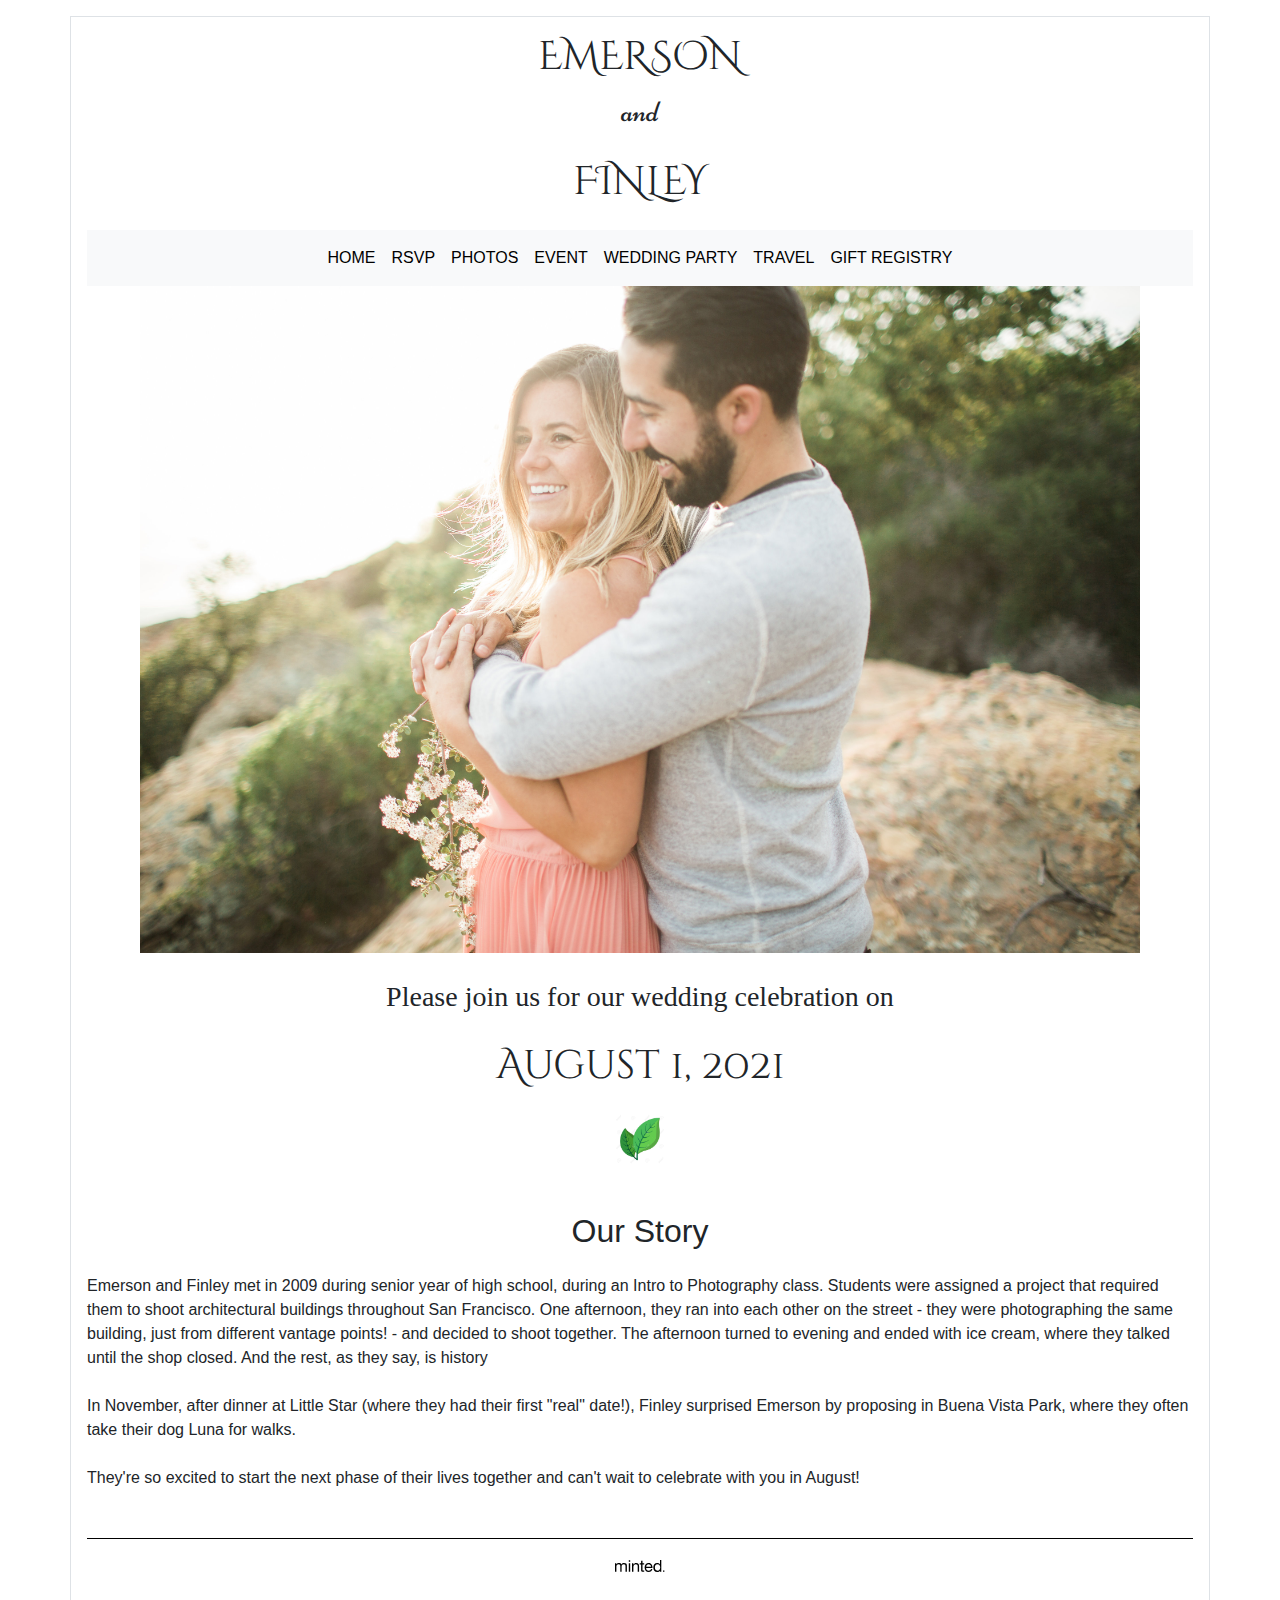
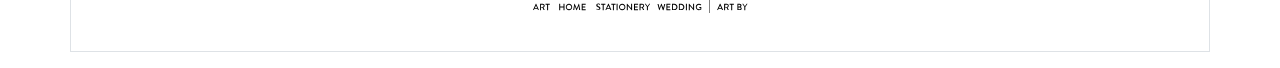
<file: index.html>
<!DOCTYPE html>
<html>
<head>
  <title>Wedding</title>
  		
  		 <link rel="stylesheet" href="https://maxcdn.bootstrapcdn.com/bootstrap/4.4.1/css/bootstrap.min.css">
  		 <!-- <link rel="stylesheet" href="style.css"> -->
  		 <link rel="stylesheet" type="text/css" href="style.css">
  		<link href="https://fonts.googleapis.com/css?family=Cinzel+Decorative|Niconne&display=swap" rel="stylesheet">
  		<link href="https://fonts.googleapis.com/css?family=Adamina|Cinzel+Decorative|Niconne&display=swap" rel="stylesheet">
  		<meta name="viewport" content="width=device-width, initial-scale=1.0">
</head>
<style>
		
</style>
<body>
	<div class="container p-3 my-3 border">
  		<div class="row">
  			<div class="col-sm-12">

				<div class=" text-center">
					<div class="mb-4">

	<h1 class="largeHeadline">EMERSON</h1>
	<div class="mb-4">
	<div class="coupleVerticalNamesSeparator">and</div></div>
	<div class="mb-4">
	<div class="name"><h1 class="largeHeadline">FINLEY</h1>			</div>
		</div>
	</div>
</div>

	
<nav class="navbar navbar-expand-sm bg-light justify-content-center">
  <ul class="navbar-nav">
    <li class="nav-item">
	<a class="nav-link" href="#">HOME</a>
    </li>
    <li class="nav-item">	
      <a class="nav-link" href="#">RSVP</a>
    </li>
    <li class="nav-item" class="css-1rbqpbc"></li>
      <a class="nav-link" href="photos.html" class="css-ig0zob" href="#">PHOTOS</a>
    </li>
    <li class="nav-item">
      <a class="nav-link" href="#">EVENT</a>
    </li>
    <li class="nav-item">
      <a class="nav-link" href="#">WEDDING PARTY</a>
    </li>
    <li class="nav-item">
      <a class="nav-link" href="#">TRAVEL</a>
    </li>
    <li class="nav-item">
      <a class="nav-link" href="#">GIFT REGISTRY</a>
    </li>
  </ul>
</nav>



	<div class=" text-center">
	<div class="mb-4">
	<img src="wed123.jpg" width="1000" weight="500" class="img-fluid"> 
	</div>
	<div class="mb-4">
	<div class="css-uewl2b"><h3 class="css-ui73q2">Please join us for our wedding celebration on</h3></div></div>
	<div class="mb-4">
	<h1><time datetime="2021-08-01" class="css-105kaw">August 1, 2021</time></h1></div>
	<div class="mb-5">
	<img src="leaf.jpg" width="50" weight="200"> 
	</div>
	<div class="mb-4">
	<h2 class="css-16smqfs">Our Story</h2>
	</div></div>
	<div class=" text-align">
	
	<div class="mb-4">Emerson and Finley met in 2009 during senior year of high school, during an Intro to Photography class. Students were assigned a project that required them to shoot architectural buildings throughout San Francisco. One afternoon, they ran into each other on the street - they were photographing the same building, just from different vantage points! - and decided to shoot together. The afternoon turned to evening and ended with ice cream, where they talked until the shop closed. And the rest, as they say, is history</div>

	
	<div class="mb-4">In November, after dinner at Little Star (where they had their first "real" date!), Finley surprised Emerson by proposing in Buena Vista Park, where they often take their dog Luna for walks.</div>
	<div class="mb-5">
	<div>They're so excited to start the next phase of their lives together and can't wait to celebrate with you in August!</div>
	</div>

	<hr color="black">

		<div class=" text-center">
			<svg alt="Minted: Art, Home, Stationery, Wedding" version="1.1" xmlns="http://www.w3.org/2000/svg" x="0px" y="0px" width="50px" height="16px" class="css-10lgc3a"><path d="M0 3.2h1.3v1.3h0c0.6-1 1.6-1.4 2.8-1.4c1 0 2 0.4 2.3 1.4C7 3.6 8 3.1 9.1 3.1c1.7 0 2.8 0.7 2.8 2.5 v6.2h-1.4V6.2c0-1.1-0.3-1.9-1.7-1.9c-1.3 0-2.2 0.9-2.2 2.2v5.3H5.3V6.2c0-1.1-0.3-1.9-1.6-1.9C2 4.3 1.4 5.8 1.4 6.5v5.3H0V3.2z M13.8 11.8h1.4V3.2h-1.4V11.8z M17 11.8h1.4V7c0-1.5 0.8-2.7 2.5-2.7C22 4.3 22.7 5 22.7 6v5.8h1.4V6.2c0-1.8-0.7-3.1-2.9-3.1 c-1.2 0-2.2 0.5-2.8 1.6h0V3.2H17V11.8z M27.5 0.7h-1.4v2.6h-1.4v1.2h1.4v5.4c0 1.6 0.6 1.9 2 1.9h1.1v-1.2h-0.6 c-0.9 0-1.1-0.1-1.1-0.8V4.5h1.7V3.2h-1.7V0.7z M36 9.1c-0.2 1.1-1.1 1.7-2.2 1.7c-1.9 0-2.7-1.3-2.7-2.8h6.4 c0.1-2.1-0.8-4.9-3.9-4.9c-2.3 0-4 1.9-4 4.4c0.1 2.6 1.4 4.5 4.1 4.5c1.9 0 3.3-1 3.7-2.9H36z M31.2 6.7c0.1-1.3 1-2.4 2.4-2.4 c1.4 0 2.4 1.1 2.5 2.4H31.2z M46.4 0H45v4.4h0c-0.6-1-1.9-1.3-2.8-1.3c-2.6 0-3.9 2-3.9 4.4c0 2.4 1.3 4.5 3.9 4.5 c1.2 0 2.3-0.4 2.7-1.3h0v1.1h1.4V0z M42.5 10.7c-1.8 0-2.6-1.5-2.6-3.1c0-1.7 0.6-3.3 2.6-3.3c1.9 0 2.7 1.6 2.7 3.2 C45.1 9.1 44.4 10.7 42.5 10.7 M15.2 0.3h-1.4v1.4h1.4V0.3z M49.4 10.4H48v1.4h1.4V10.4z"></path></svg>
			<h1><svg version="1.1" xmlns="http://www.w3.org/2000/svg" x="0px" y="0px" width="216px" height="13px"><path d="M1 9.9l2.8-6.1c0-0.1 0.1-0.1 0.2-0.1H4c0 0 0.1 0 0.2 0.1l2.7 6.1c0.1 0.1 0 0.2-0.2 0.2H6.2C6.1 10.2 6 10.1 6 10L5.4 8.8 H2.5C2.3 9.2 2.1 9.6 2 10c0 0.1-0.1 0.1-0.2 0.1H1.2C1 10.2 1 10 1 9.9z M5.1 8L4 5.5h0L2.9 8H5.1z"></path><path d="M8.1 4c0-0.1 0.1-0.2 0.2-0.2h2.4c1.1 0 2 0.9 2 1.9c0 0.8-0.5 1.5-1.3 1.8l1.2 2.3c0.1 0.1 0 0.3-0.2 0.3h-0.7 c-0.1 0-0.1 0-0.1-0.1l-1.2-2.4H9V10c0 0.1-0.1 0.2-0.2 0.2H8.3c-0.1 0-0.2-0.1-0.2-0.2V4z M10.6 6.9c0.6 0 1.1-0.5 1.1-1.1 c0-0.6-0.5-1.1-1.1-1.1H9v2.2H10.6z"></path><path d="M15.2 4.7h-1.5c-0.1 0-0.2-0.1-0.2-0.2V4c0-0.1 0.1-0.2 0.2-0.2h3.9c0.1 0 0.2 0.1 0.2 0.2v0.5c0 0.1-0.1 0.2-0.2 0.2h-1.5 V10c0 0.1-0.1 0.2-0.2 0.2h-0.6c-0.1 0-0.2-0.1-0.2-0.2V4.7z"></path><path d="M27.2 4c0-0.1 0.1-0.2 0.2-0.2H28c0.1 0 0.2 0.1 0.2 0.2v2.5h3.3V4c0-0.1 0.1-0.2 0.2-0.2h0.6c0.1 0 0.2 0.1 0.2 0.2v6 c0 0.1-0.1 0.2-0.2 0.2h-0.6c-0.1 0-0.2-0.1-0.2-0.2V7.4h-3.3V10c0 0.1-0.1 0.2-0.2 0.2h-0.6c-0.1 0-0.2-0.1-0.2-0.2V4z"></path><path d="M37 3.8c1.8 0 3.2 1.4 3.2 3.2c0 1.8-1.4 3.2-3.2 3.2c-1.8 0-3.2-1.4-3.2-3.2C33.8 5.2 35.2 3.8 37 3.8z M37 9.3 c1.3 0 2.3-1 2.3-2.3c0-1.3-1.1-2.3-2.3-2.3c-1.3 0-2.3 1.1-2.3 2.3C34.7 8.3 35.7 9.3 37 9.3z"></path><path d="M42.3 3.9c0-0.1 0.1-0.1 0.2-0.1h0.1c0.1 0 0.1 0 0.2 0.1l1.9 4.6h0l1.9-4.6c0-0.1 0.1-0.1 0.2-0.1h0.1 c0.1 0 0.1 0.1 0.2 0.1l1.1 6c0 0.1 0 0.2-0.2 0.2h-0.6c-0.1 0-0.2-0.1-0.2-0.1l-0.7-4c0 0 0 0 0 0l-1.6 4.1c0 0.1-0.1 0.1-0.2 0.1 h-0.2c-0.1 0-0.1 0-0.2-0.1L42.8 6c0 0 0 0 0 0l-0.6 4c0 0.1-0.1 0.1-0.2 0.1h-0.6c-0.1 0-0.2-0.1-0.2-0.2L42.3 3.9z"></path><path d="M49.7 4c0-0.1 0.1-0.2 0.2-0.2h3.6c0.1 0 0.2 0.1 0.2 0.2v0.5c0 0.1-0.1 0.2-0.2 0.2h-2.8v1.8h2.4c0.1 0 0.2 0.1 0.2 0.2 v0.5c0 0.1-0.1 0.2-0.2 0.2h-2.4v1.9h2.8c0.1 0 0.2 0.1 0.2 0.2V10c0 0.1-0.1 0.2-0.2 0.2h-3.6c-0.1 0-0.2-0.1-0.2-0.2V4z"></path><path d="M64.4 9.2c0.1-0.1 0.2-0.3 0.2-0.4s0.2-0.2 0.3-0.1c0.1 0 0.7 0.6 1.4 0.6c0.6 0 1-0.4 1-0.8c0-0.5-0.5-0.9-1.4-1.3 c-0.9-0.4-1.6-0.9-1.6-1.9c0-0.7 0.5-1.7 2-1.7c0.9 0 1.6 0.5 1.7 0.5c0.1 0 0.1 0.2 0.1 0.3c-0.1 0.1-0.2 0.2-0.2 0.3 c-0.1 0.1-0.2 0.2-0.3 0.1c-0.1 0-0.7-0.5-1.2-0.5c-0.8 0-1 0.5-1 0.8c0 0.5 0.4 0.8 1.1 1.1c1 0.4 1.9 0.9 1.9 2 c0 0.9-0.8 1.7-2 1.7c-1.1 0-1.8-0.6-1.9-0.7C64.4 9.5 64.3 9.4 64.4 9.2z"></path><path d="M70.8 4.7h-1.5c-0.1 0-0.2-0.1-0.2-0.2V4c0-0.1 0.1-0.2 0.2-0.2h3.9c0.1 0 0.2 0.1 0.2 0.2v0.5c0 0.1-0.1 0.2-0.2 0.2h-1.5 V10c0 0.1-0.1 0.2-0.2 0.2h-0.6c-0.1 0-0.2-0.1-0.2-0.2V4.7z"></path><path d="M73.4 9.9l2.8-6.1c0-0.1 0.1-0.1 0.2-0.1h0.1c0 0 0.1 0 0.2 0.1l2.7 6.1c0.1 0.1 0 0.2-0.2 0.2h-0.6c-0.1 0-0.2-0.1-0.2-0.1 l-0.6-1.2h-2.9c-0.2 0.4-0.4 0.8-0.5 1.2c0 0.1-0.1 0.1-0.2 0.1h-0.6C73.4 10.2 73.4 10 73.4 9.9z M77.5 8l-1.1-2.5h0L75.2 8H77.5z"></path><path d="M81 4.7h-1.5c-0.1 0-0.2-0.1-0.2-0.2V4c0-0.1 0.1-0.2 0.2-0.2h3.9c0.1 0 0.2 0.1 0.2 0.2v0.5c0 0.1-0.1 0.2-0.2 0.2h-1.5V10 c0 0.1-0.1 0.2-0.2 0.2h-0.6c-0.1 0-0.2-0.1-0.2-0.2V4.7z"></path><path d="M84.6 4c0-0.1 0.1-0.2 0.2-0.2h0.6c0.1 0 0.2 0.1 0.2 0.2v6c0 0.1-0.1 0.2-0.2 0.2h-0.6c-0.1 0-0.2-0.1-0.2-0.2V4z"></path><path d="M90.2 3.8c1.8 0 3.2 1.4 3.2 3.2c0 1.8-1.4 3.2-3.2 3.2C88.4 10.2 87 8.8 87 7C87 5.2 88.4 3.8 90.2 3.8z M90.2 9.3 c1.3 0 2.3-1 2.3-2.3c0-1.3-1.1-2.3-2.3-2.3c-1.3 0-2.3 1.1-2.3 2.3C87.9 8.3 88.9 9.3 90.2 9.3z"></path><path d="M94.8 3.9c0-0.1 0.1-0.2 0.2-0.2h0.2l3.9 4.5h0V4c0-0.1 0.1-0.2 0.2-0.2h0.6c0.1 0 0.2 0.1 0.2 0.2v6.1 c0 0.1-0.1 0.2-0.2 0.2h-0.2l-3.9-4.6h0V10c0 0.1-0.1 0.2-0.2 0.2H95c-0.1 0-0.2-0.1-0.2-0.2V3.9z"></path><path d="M102.1 4c0-0.1 0.1-0.2 0.2-0.2h3.6c0.1 0 0.2 0.1 0.2 0.2v0.5c0 0.1-0.1 0.2-0.2 0.2H103v1.8h2.4c0.1 0 0.2 0.1 0.2 0.2 v0.5c0 0.1-0.1 0.2-0.2 0.2H103v1.9h2.8c0.1 0 0.2 0.1 0.2 0.2V10c0 0.1-0.1 0.2-0.2 0.2h-3.6c-0.1 0-0.2-0.1-0.2-0.2V4z"></path><path d="M107.6 4c0-0.1 0.1-0.2 0.2-0.2h2.4c1.1 0 2 0.9 2 1.9c0 0.8-0.5 1.5-1.3 1.8l1.2 2.3c0.1 0.1 0 0.3-0.2 0.3h-0.7 c-0.1 0-0.1 0-0.1-0.1l-1.2-2.4h-1.4V10c0 0.1-0.1 0.2-0.2 0.2h-0.6c-0.1 0-0.2-0.1-0.2-0.2V4z M110.2 6.9c0.6 0 1.1-0.5 1.1-1.1 c0-0.6-0.5-1.1-1.1-1.1h-1.6v2.2H110.2z"></path><path d="M115.1 7.1l-2.1-3c-0.1-0.1 0-0.3 0.1-0.3h0.7c0.1 0 0.1 0 0.1 0.1l1.6 2.3l1.6-2.3c0 0 0.1-0.1 0.1-0.1h0.7 c0.1 0 0.2 0.1 0.1 0.3l-2.1 3V10c0 0.1-0.1 0.2-0.2 0.2h-0.6c-0.1 0-0.2-0.1-0.2-0.2V7.1z"></path><path d="M125.5 4.1c0-0.1 0-0.2 0.2-0.2h0.6c0.1 0 0.1 0.1 0.2 0.1l1.1 4.1h0l1.5-4.2c0-0.1 0.1-0.1 0.2-0.1h0.2 c0.1 0 0.1 0 0.2 0.1l1.5 4.2h0l1.1-4.1c0-0.1 0.1-0.1 0.2-0.1h0.6c0.1 0 0.2 0.1 0.2 0.2l-1.7 6c0 0.1-0.1 0.1-0.2 0.1H131 c-0.1 0-0.1 0-0.2-0.1l-1.6-4.5h0l-1.6 4.5c0 0.1-0.1 0.1-0.2 0.1h-0.1c-0.1 0-0.1-0.1-0.2-0.1L125.5 4.1z"></path><path d="M134.4 4c0-0.1 0.1-0.2 0.2-0.2h3.6c0.1 0 0.2 0.1 0.2 0.2v0.5c0 0.1-0.1 0.2-0.2 0.2h-2.8v1.8h2.4c0.1 0 0.2 0.1 0.2 0.2 v0.5c0 0.1-0.1 0.2-0.2 0.2h-2.4v1.9h2.8c0.1 0 0.2 0.1 0.2 0.2V10c0 0.1-0.1 0.2-0.2 0.2h-3.6c-0.1 0-0.2-0.1-0.2-0.2V4z"></path><path d="M140 4c0-0.1 0.1-0.2 0.2-0.2h2.1c1.7 0 3.2 1.4 3.2 3.1c0 1.7-1.4 3.2-3.2 3.2h-2.1c-0.1 0-0.2-0.1-0.2-0.2V4z M142.1 9.3 c1.3 0 2.3-1 2.3-2.3c0-1.3-1-2.3-2.3-2.3h-1.2v4.6H142.1z"></path><path d="M146.9 4c0-0.1 0.1-0.2 0.2-0.2h2.1c1.7 0 3.2 1.4 3.2 3.1c0 1.7-1.4 3.2-3.2 3.2h-2.1c-0.1 0-0.2-0.1-0.2-0.2V4z M149 9.3 c1.3 0 2.3-1 2.3-2.3c0-1.3-1-2.3-2.3-2.3h-1.2v4.6H149z"></path><path d="M153.9 4c0-0.1 0.1-0.2 0.2-0.2h0.6c0.1 0 0.2 0.1 0.2 0.2v6c0 0.1-0.1 0.2-0.2 0.2h-0.6c-0.1 0-0.2-0.1-0.2-0.2V4z"></path><path d="M156.8 3.9c0-0.1 0.1-0.2 0.2-0.2h0.2l3.9 4.5h0V4c0-0.1 0.1-0.2 0.2-0.2h0.6c0.1 0 0.2 0.1 0.2 0.2v6.1 c0 0.1-0.1 0.2-0.2 0.2h-0.2l-3.9-4.6h0V10c0 0.1-0.1 0.2-0.2 0.2H157c-0.1 0-0.2-0.1-0.2-0.2V3.9z"></path><path d="M166.9 3.8c0.9 0 1.6 0.3 2.2 0.8c0.1 0.1 0.1 0.2 0 0.3c-0.1 0.1-0.3 0.3-0.4 0.4c-0.1 0.1-0.1 0.1-0.2 0 c-0.4-0.4-1-0.6-1.5-0.6c-1.3 0-2.3 1.1-2.3 2.3c0 1.3 1 2.3 2.3 2.3c0.7 0 1.3-0.3 1.4-0.3V8h-0.9c-0.1 0-0.2-0.1-0.2-0.2V7.3 c0-0.1 0.1-0.2 0.2-0.2h1.6c0.1 0 0.2 0.1 0.2 0.2c0 0.7 0 1.5 0 2.2c0 0 0 0.1-0.1 0.1c0 0-0.9 0.6-2.2 0.6c-1.8 0-3.2-1.4-3.2-3.2 C163.6 5.2 165.1 3.8 166.9 3.8z"></path><rect x="177.4" y="0" width="0.5" height="13"></rect><path d="M185.1 9.9l2.8-6.1c0-0.1 0.1-0.1 0.2-0.1h0.1c0 0 0.1 0 0.2 0.1l2.7 6.1c0.1 0.1 0 0.2-0.2 0.2h-0.6 c-0.1 0-0.2-0.1-0.2-0.1l-0.6-1.2h-2.9c-0.2 0.4-0.4 0.8-0.5 1.2c0 0.1-0.1 0.1-0.2 0.1h-0.6C185.2 10.2 185.1 10 185.1 9.9z M189.2 8l-1.1-2.5h0L187 8H189.2z"></path><path d="M192.2 4c0-0.1 0.1-0.2 0.2-0.2h2.4c1.1 0 2 0.9 2 1.9c0 0.8-0.5 1.5-1.3 1.8l1.2 2.3c0.1 0.1 0 0.3-0.2 0.3h-0.7 c-0.1 0-0.1 0-0.1-0.1l-1.2-2.4h-1.4V10c0 0.1-0.1 0.2-0.2 0.2h-0.6c-0.1 0-0.2-0.1-0.2-0.2V4z M194.8 6.9c0.6 0 1.1-0.5 1.1-1.1 c0-0.6-0.5-1.1-1.1-1.1h-1.6v2.2H194.8z"></path><path d="M199.3 4.7h-1.5c-0.1 0-0.2-0.1-0.2-0.2V4c0-0.1 0.1-0.2 0.2-0.2h3.9c0.1 0 0.2 0.1 0.2 0.2v0.5c0 0.1-0.1 0.2-0.2 0.2h-1.5 V10c0 0.1-0.1 0.2-0.2 0.2h-0.6c-0.1 0-0.2-0.1-0.2-0.2V4.7z"></path><path d="M205.4 4c0-0.1 0.1-0.2 0.2-0.2h2c1.1 0 1.9 0.7 1.9 1.7c0 0.7-0.5 1.2-0.9 1.4c0.5 0.2 1.1 0.6 1.1 1.5c0 1-0.8 1.7-2 1.7 h-2.1c-0.1 0-0.2-0.1-0.2-0.2V4z M207.7 9.3c0.5 0 1-0.4 1-1c0-0.5-0.5-0.9-1.1-0.9h-1.2v1.9H207.7z M207.5 6.6c0.6 0 0.9-0.4 0.9-1 c0-0.5-0.4-0.9-0.9-0.9h-1.2v1.9H207.5z"></path><path d="M212.5 7.1l-2.1-3c-0.1-0.1 0-0.3 0.1-0.3h0.7c0.1 0 0.1 0 0.1 0.1l1.6 2.3l1.6-2.3c0 0 0.1-0.1 0.1-0.1h0.7 c0.1 0 0.2 0.1 0.1 0.3l-2.1 3V10c0 0.1-0.1 0.2-0.2 0.2h-0.6c-0.1 0-0.2-0.1-0.2-0.2V7.1z"></path></svg></h1>


		</div>
   		</div>
  	 </div>
  </div>
</div>

</body>
</html>
</file>
<file: style.css>
.nav-link {
    color: black !important;
}

.largeHeadline{
	font-family: 'Cinzel Decorative', cursive;
}
.coupleVerticalNamesSeparator{
	font-family: 'Niconne', cursive;
	  font-size: 30px;
}

}
.css-16smqfs{
	font-family: 'Cinzel Decorative', cursive;
}
.css-105kaw{
	font-family: 'Cinzel Decorative', cursive;
}
.css-ui73q2 {
    font-family: "MrsEaves Regular";
    font-weight: 400;
    font-style: normal;
    line-height: 1.4;
    text-transform: none;
}
.css-19e0b73 {
    display: block;
    width: 100%;
    margin-bottom: 30px;
    box-sizing: border-box;
    border: solid 8px #fff;
    box-shadow: 0 1px 4px rgba(0,0,0,0.25);
}

.css-105kawk {
    font-family: "Quickpen regular";
    font-weight: 400;
    font-style: normal;
    line-height: 1.4;
    text-transform: none;
    letter-spacing: normal;
    font-size: 24px;
    color: #252920;

    }
.body {
    font-family: "MrsEavesRoman regular";
    font-weight: 400;
    line-height: 1.6;
    text-transform: none;
    letter-spacing: normal;
    font-size: 16.8px;
</file>
